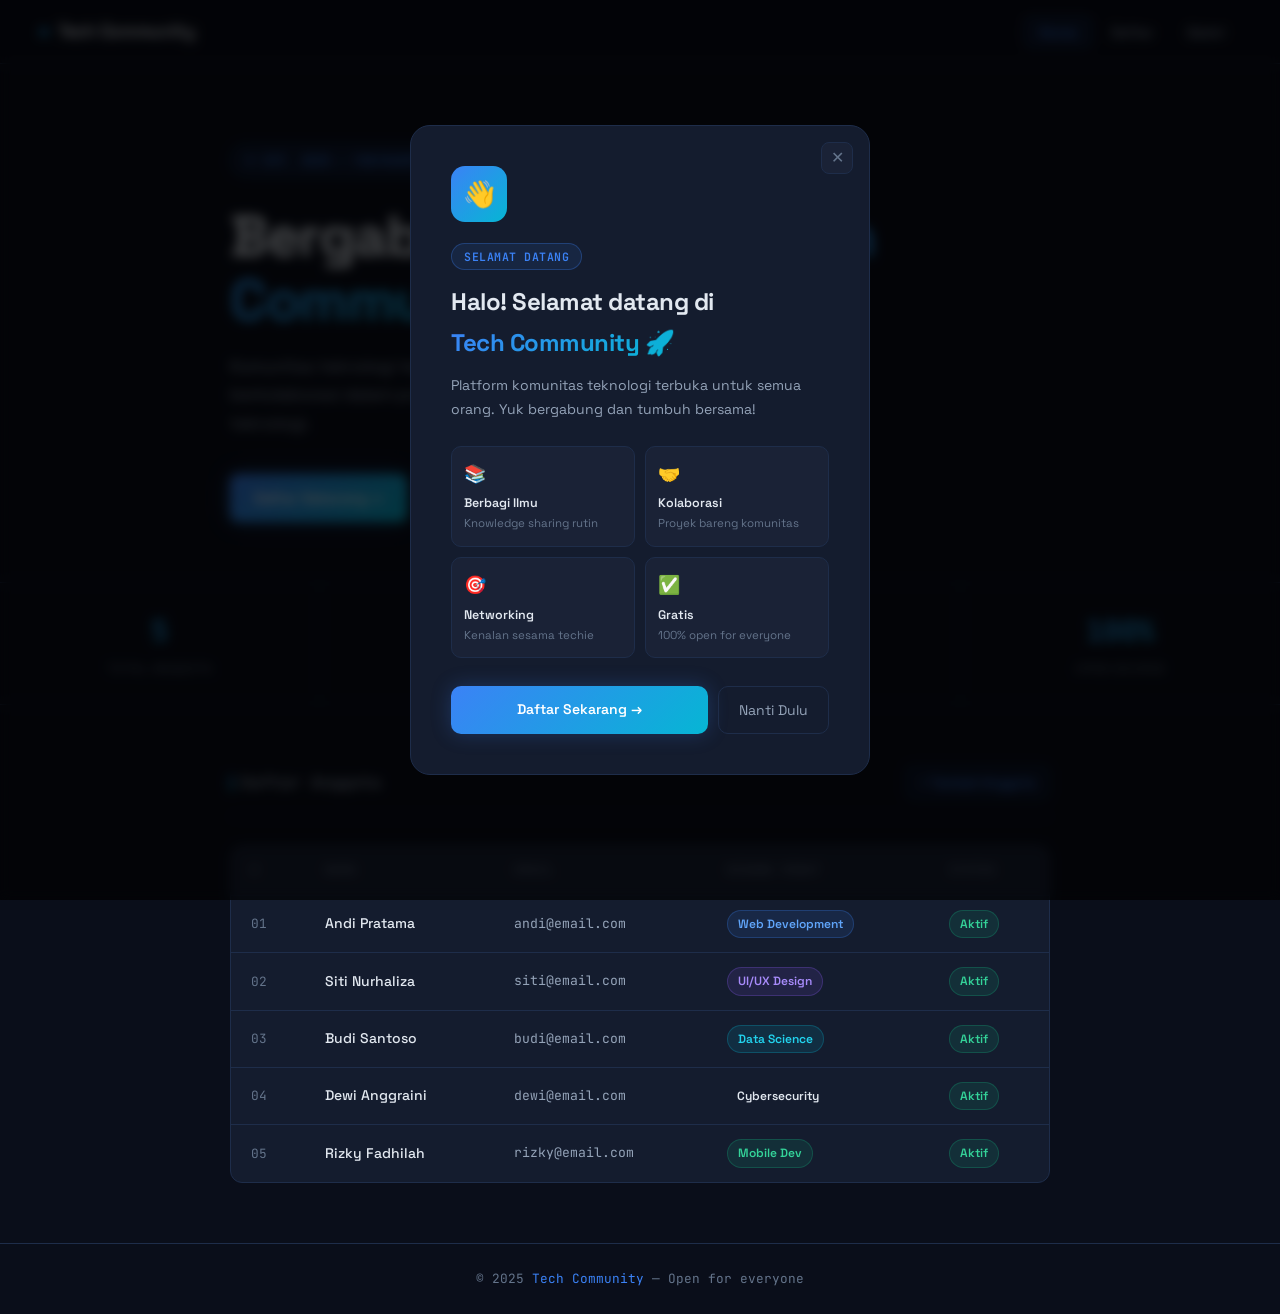
<file: index.html>
<!DOCTYPE html>
<html lang="id">
<head>
  <meta charset="UTF-8">
  <meta name="viewport" content="width=device-width, initial-scale=1.0">
  <title>Tech Community — Home</title>
  <link rel="stylesheet" href="./css/style.css">
</head>
<body>

<!-- NAVBAR -->
<nav>
  <div class="nav-brand">
    <span class="dot"></span>
    Tech Community
  </div>
  <ul class="nav-links">
    <li><a href="./index.html" class="active">Home</a></li>
    <li><a href="./form.html">Daftar</a></li>
    <li><a href="./gallery.html">Galeri</a></li>
  </ul>
</nav>

<!-- HERO -->
<section class="hero">
  <div class="hero-badge">✦ Est. 2025 — Yogyakarta, Indonesia</div>
  <h1>Bergabung dengan <span class="grad-text">Tech Community</span></h1>
  <p>Komunitas teknologi terbuka untuk semua orang. Kami berbagi ilmu, berkolaborasi dalam proyek, dan tumbuh bersama di bidang teknologi.</p>
  <div class="hero-actions">
    <a href="./form.html" class="btn btn-primary">Daftar Sekarang →</a>
    <a href="./gallery.html" class="btn btn-outline">Lihat Galeri</a>
  </div>
</section>

<!-- STATS -->
<div class="stats-bar">
  <div class="stat-item">
    <div class="num" id="totalMember">—</div>
    <div class="label">Total Anggota</div>
  </div>
  <div class="stat-item">
    <div class="num">5+</div>
    <div class="label">Bidang Keahlian</div>
  </div>
  <div class="stat-item">
    <div class="num">24</div>
    <div class="label">Proyek Aktif</div>
  </div>
  <div class="stat-item">
    <div class="num">100%</div>
    <div class="label">Open Source</div>
  </div>
</div>

<!-- TABLE SECTION -->
<div class="section">
  <div class="section-header">
    <div class="section-title">Daftar Anggota</div>
    <a href="./form.html" class="btn btn-ghost" style="font-size:0.8rem;padding:6px 14px;">+ Tambah Anggota</a>
  </div>

  <div class="table-wrap">
    <table>
      <thead>
        <tr>
          <th>#</th>
          <th>Nama</th>
          <th>Email</th>
          <th>Bidang Minat</th>
          <th>Status</th>
        </tr>
      </thead>
      <tbody id="memberTable">
        <!-- data diisi oleh JS -->
      </tbody>
    </table>
  </div>
</div>

<!-- FOOTER -->
<footer>
  <p>© 2025 <span>Tech Community</span> — Open for everyone</p>
</footer>

<!-- ===== MODAL POPUP ===== -->
<div id="modalOverlay" style="
  position:fixed;inset:0;z-index:999;
  background:rgba(0,0,0,0.7);
  backdrop-filter:blur(6px);
  display:flex;align-items:center;justify-content:center;
  padding:20px;
  animation:fadeIn 0.3s ease;">

  <div id="modalBox" style="
    background:#141c2e;
    border:1px solid #1e2d4a;
    border-radius:20px;
    padding:40px;
    max-width:460px;
    width:100%;
    position:relative;
    animation:slideUp 0.35s ease;">

    <button onclick="closeModal()" style="
      position:absolute;top:16px;right:16px;
      background:#1a2236;border:1px solid #1e2d4a;
      color:#64748b;width:32px;height:32px;
      border-radius:8px;cursor:pointer;
      font-size:16px;line-height:1;
      transition:all 0.2s;">✕</button>

    <div style="
      width:56px;height:56px;border-radius:14px;
      background:linear-gradient(135deg,#3b82f6,#06b6d4);
      display:flex;align-items:center;justify-content:center;
      font-size:26px;margin-bottom:20px;">👋</div>

    <div style="
      display:inline-block;
      background:rgba(59,130,246,0.1);
      border:1px solid rgba(59,130,246,0.3);
      color:#3b82f6;padding:3px 12px;
      border-radius:50px;font-size:0.72rem;
      font-weight:600;letter-spacing:0.5px;
      text-transform:uppercase;margin-bottom:12px;
      font-family:'JetBrains Mono',monospace;">
      Selamat Datang
    </div>

    <h2 style="
      font-size:1.5rem;font-weight:700;
      letter-spacing:-0.5px;margin-bottom:10px;
      color:#e2e8f0;">
      Halo! Selamat datang di<br>
      <span style="background:linear-gradient(135deg,#3b82f6,#06b6d4);
        -webkit-background-clip:text;-webkit-text-fill-color:transparent;
        background-clip:text;">Tech Community 🚀</span>
    </h2>

    <p style="color:#94a3b8;font-size:0.875rem;line-height:1.7;margin-bottom:24px;">
      Platform komunitas teknologi terbuka untuk semua orang. Yuk bergabung dan tumbuh bersama!
    </p>

    <div style="display:grid;grid-template-columns:1fr 1fr;gap:10px;margin-bottom:28px;">
      <div style="background:#1a2236;border:1px solid #1e2d4a;border-radius:10px;padding:12px;">
        <div style="font-size:18px;margin-bottom:4px;">📚</div>
        <div style="font-size:0.78rem;font-weight:600;color:#e2e8f0;">Berbagi Ilmu</div>
        <div style="font-size:0.72rem;color:#64748b;">Knowledge sharing rutin</div>
      </div>
      <div style="background:#1a2236;border:1px solid #1e2d4a;border-radius:10px;padding:12px;">
        <div style="font-size:18px;margin-bottom:4px;">🤝</div>
        <div style="font-size:0.78rem;font-weight:600;color:#e2e8f0;">Kolaborasi</div>
        <div style="font-size:0.72rem;color:#64748b;">Proyek bareng komunitas</div>
      </div>
      <div style="background:#1a2236;border:1px solid #1e2d4a;border-radius:10px;padding:12px;">
        <div style="font-size:18px;margin-bottom:4px;">🎯</div>
        <div style="font-size:0.78rem;font-weight:600;color:#e2e8f0;">Networking</div>
        <div style="font-size:0.72rem;color:#64748b;">Kenalan sesama techie</div>
      </div>
      <div style="background:#1a2236;border:1px solid #1e2d4a;border-radius:10px;padding:12px;">
        <div style="font-size:18px;margin-bottom:4px;">✅</div>
        <div style="font-size:0.78rem;font-weight:600;color:#e2e8f0;">Gratis</div>
        <div style="font-size:0.72rem;color:#64748b;">100% open for everyone</div>
      </div>
    </div>

    <div style="display:flex;gap:10px;">
      <a href="./form.html" onclick="closeModal()" style="
        flex:1;padding:12px;border-radius:10px;
        background:linear-gradient(135deg,#3b82f6,#06b6d4);
        color:#fff;text-decoration:none;
        font-weight:600;font-size:0.875rem;
        text-align:center;
        box-shadow:0 0 20px rgba(59,130,246,0.25);">
        Daftar Sekarang →
      </a>
      <button onclick="closeModal()" style="
        padding:12px 20px;border-radius:10px;
        background:transparent;border:1px solid #1e2d4a;
        color:#94a3b8;font-size:0.875rem;
        cursor:pointer;font-family:inherit;">
        Nanti Dulu
      </button>
    </div>
  </div>
</div>

<style>
@keyframes fadeIn { from{opacity:0} to{opacity:1} }
@keyframes slideUp { from{opacity:0;transform:translateY(24px)} to{opacity:1;transform:translateY(0)} }
</style>

<script>
  // ===== SHARED DATA STORE =====
  // Simpan & ambil dari sessionStorage agar persists antar halaman
  function getMembers() {
    const stored = sessionStorage.getItem('tc_members');
    if (stored) return JSON.parse(stored);

    // Data awal (statis)
    const defaultData = [
      { nama: 'Andi Pratama',   email: 'andi@email.com',   minat: 'Web Development' },
      { nama: 'Siti Nurhaliza', email: 'siti@email.com',   minat: 'UI/UX Design' },
      { nama: 'Budi Santoso',   email: 'budi@email.com',   minat: 'Data Science' },
      { nama: 'Dewi Anggraini', email: 'dewi@email.com',   minat: 'Cybersecurity' },
      { nama: 'Rizky Fadhilah', email: 'rizky@email.com',  minat: 'Mobile Dev' },
    ];
    sessionStorage.setItem('tc_members', JSON.stringify(defaultData));
    return defaultData;
  }

  const badgeMap = {
    'Web Development': 'badge-blue',
    'UI/UX Design':    'badge-purple',
    'Data Science':    'badge-cyan',
    'Cybersecurity':   'badge-red',
    'Mobile Dev':      'badge-green',
    'Game Dev':        'badge-yellow',
  };

  function renderTable() {
    const members = getMembers();
    const tbody = document.getElementById('memberTable');
    document.getElementById('totalMember').textContent = members.length;

    if (members.length === 0) {
      tbody.innerHTML = `<tr class="empty-row"><td colspan="5">Belum ada anggota. <a href="./form.html" style="color:var(--accent)">Daftar sekarang!</a></td></tr>`;
      return;
    }

    tbody.innerHTML = members.map((m, i) => {
      const cls = badgeMap[m.minat] || 'badge-blue';
      return `
        <tr>
          <td style="font-family:var(--mono);color:var(--text3);font-size:0.8rem;">${String(i+1).padStart(2,'0')}</td>
          <td style="font-weight:500;">${m.nama}</td>
          <td style="color:var(--text2);font-family:var(--mono);font-size:0.82rem;">${m.email}</td>
          <td><span class="badge ${cls}">${m.minat}</span></td>
          <td><span class="badge badge-green">Aktif</span></td>
        </tr>`;
    }).join('');
  }

  renderTable();

  // ===== MODAL =====
  function closeModal() {
    const overlay = document.getElementById('modalOverlay');
    overlay.style.opacity = '0';
    overlay.style.transition = 'opacity 0.2s';
    setTimeout(() => overlay.style.display = 'none', 200);
  }

  // Klik di luar modal = tutup
  document.getElementById('modalOverlay').addEventListener('click', function(e) {
    if (e.target === this) closeModal();
  });
</script>
</body>
</html>
</file>
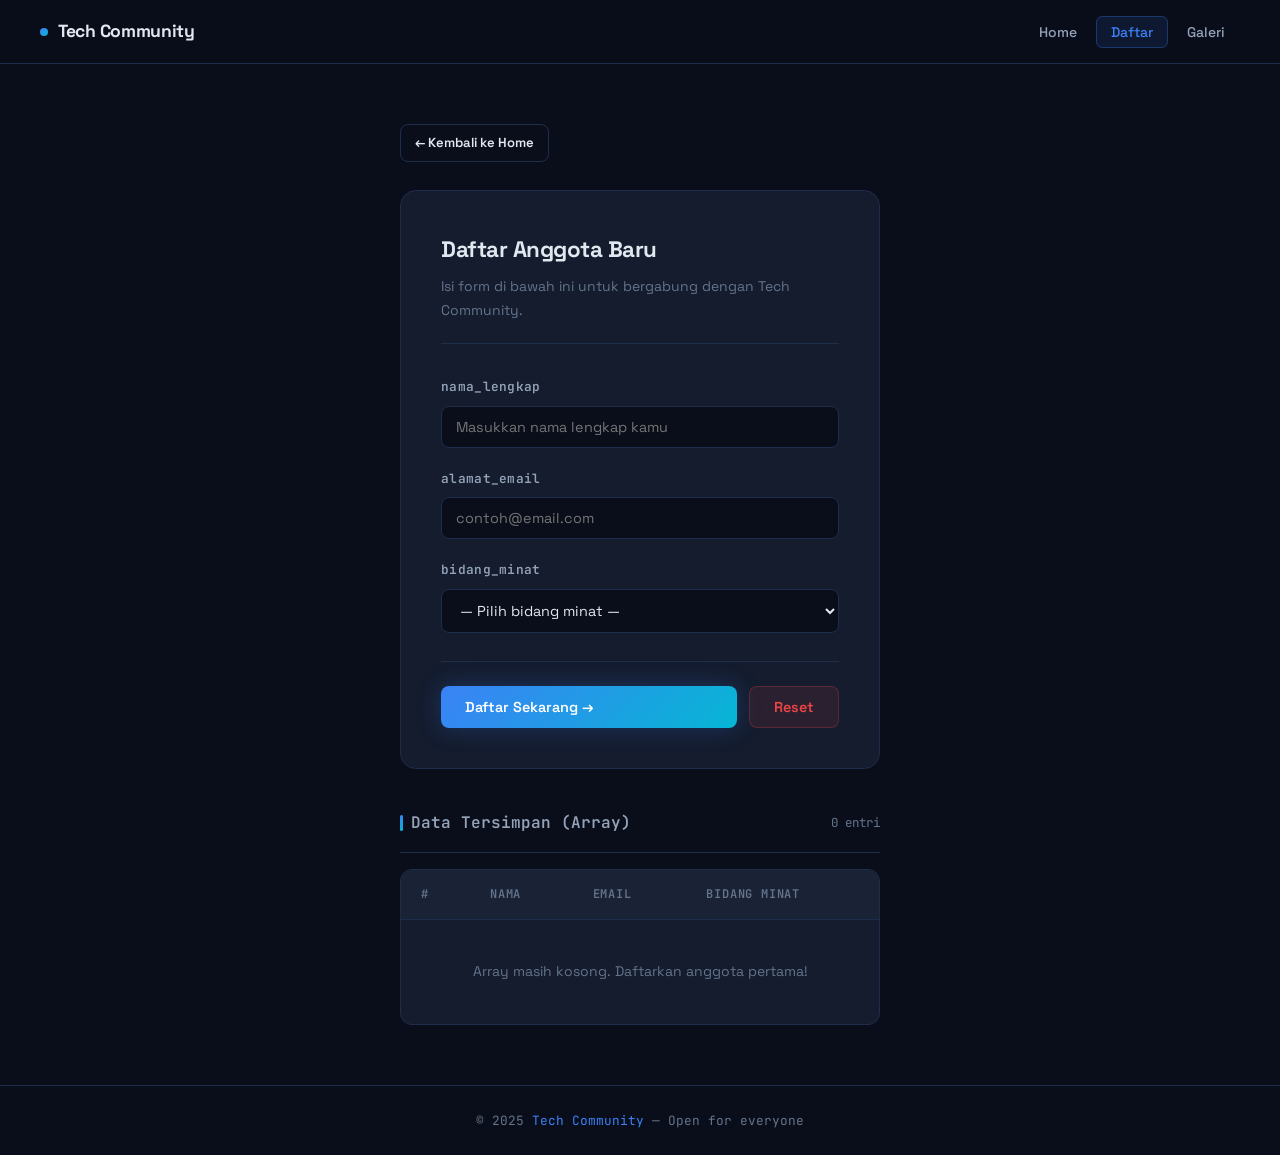
<file: form.html>
<!DOCTYPE html>
<html lang="id">
<head>
  <meta charset="UTF-8">
  <meta name="viewport" content="width=device-width, initial-scale=1.0">
  <title>Tech Community — Daftar Anggota</title>
  <link rel="stylesheet" href="./css/style.css">
</head>
<body>

<!-- NAVBAR -->
<nav>
  <div class="nav-brand">
    <span class="dot"></span>
    Tech Community
  </div>
  <ul class="nav-links">
    <li><a href="./index.html">Home</a></li>
    <li><a href="./form.html" class="active">Daftar</a></li>
    <li><a href="./gallery.html">Galeri</a></li>
  </ul>
</nav>

<!-- FORM -->
<div class="form-container">

  <div style="margin-bottom:28px;">
    <a href="./index.html" class="btn btn-outline" style="font-size:0.82rem;padding:7px 14px;">← Kembali ke Home</a>
  </div>

  <div class="form-card">
    <div class="form-header">
      <h2>Daftar Anggota Baru</h2>
      <p>Isi form di bawah ini untuk bergabung dengan Tech Community.</p>
    </div>

    <form id="registerForm" onsubmit="submitForm(event)">

      <div class="form-group">
        <label for="nama">nama_lengkap</label>
        <input type="text" id="nama" placeholder="Masukkan nama lengkap kamu" required>
      </div>

      <div class="form-group">
        <label for="email">alamat_email</label>
        <input type="email" id="email" placeholder="contoh@email.com" required>
      </div>

      <div class="form-group">
        <label for="minat">bidang_minat</label>
        <select id="minat" required>
          <option value="" disabled selected>— Pilih bidang minat —</option>
          <option value="Web Development">💻 Web Development</option>
          <option value="Mobile Dev">📱 Mobile Dev</option>
          <option value="UI/UX Design">🎨 UI/UX Design</option>
          <option value="Data Science">📊 Data Science</option>
          <option value="Cybersecurity">🔐 Cybersecurity</option>
          <option value="Game Dev">🎮 Game Dev</option>
        </select>
      </div>

      <div class="form-actions">
        <button type="submit" class="btn btn-primary" style="flex:1;">Daftar Sekarang →</button>
        <button type="button" class="btn btn-danger" onclick="resetForm()">Reset</button>
      </div>
    </form>

    <!-- RESULT BOX -->
    <div class="result-box" id="resultBox">
      <strong>✓ Pendaftaran Berhasil</strong>
      <div id="resultContent"></div>
    </div>
  </div>

  <!-- PREVIEW TABLE -->
  <div style="margin-top:40px;" id="previewSection">
    <div class="section-header" style="margin-bottom:16px;">
      <div class="section-title">Data Tersimpan (Array)</div>
      <span id="countBadge" style="font-size:0.78rem;font-family:var(--mono);color:var(--text3);"></span>
    </div>
    <div class="table-wrap">
      <table>
        <thead>
          <tr>
            <th>#</th>
            <th>Nama</th>
            <th>Email</th>
            <th>Bidang Minat</th>
          </tr>
        </thead>
        <tbody id="previewTable"></tbody>
      </table>
    </div>
  </div>

</div>

<!-- FOOTER -->
<footer>
  <p>© 2025 <span>Tech Community</span> — Open for everyone</p>
</footer>

<script>
  // ===== ARRAY penyimpanan sementara =====
  let membersArray = [];

  // Load dari sessionStorage jika ada
  function loadFromStorage() {
    const stored = sessionStorage.getItem('tc_members');
    if (stored) membersArray = JSON.parse(stored);
  }

  function saveToStorage() {
    sessionStorage.setItem('tc_members', JSON.stringify(membersArray));
  }

  // ===== SUBMIT FORM =====
  function submitForm(event) {
    event.preventDefault();

    const nama  = document.getElementById('nama').value.trim();
    const email = document.getElementById('email').value.trim();
    const minat = document.getElementById('minat').value;

    // Buat objek data
    const newMember = { nama, email, minat };

    // Simpan ke array
    membersArray.push(newMember);
    saveToStorage();

    // Tampilkan alert
    alert(`✅ Pendaftaran Berhasil!\n\nNama   : ${nama}\nEmail  : ${email}\nMinat  : ${minat}\n\nKamu kini terdaftar sebagai anggota Tech Community! 🎉`);

    // Tampilkan hasil di bawah form
    const resultBox = document.getElementById('resultBox');
    document.getElementById('resultContent').innerHTML = `
      <div style="display:grid;gap:4px;margin-top:4px;">
        <div><span style="color:var(--text3);font-size:0.78rem;font-family:var(--mono);">NAMA &nbsp;&nbsp;</span> ${nama}</div>
        <div><span style="color:var(--text3);font-size:0.78rem;font-family:var(--mono);">EMAIL &nbsp;</span> ${email}</div>
        <div><span style="color:var(--text3);font-size:0.78rem;font-family:var(--mono);">MINAT &nbsp;</span> ${minat}</div>
      </div>`;
    resultBox.classList.add('show');

    // Update tabel preview
    renderPreview();

    // Reset form
    event.target.reset();
  }

  function resetForm() {
    document.getElementById('registerForm').reset();
    document.getElementById('resultBox').classList.remove('show');
  }

  // ===== RENDER PREVIEW TABLE =====
  function renderPreview() {
    const tbody = document.getElementById('previewTable');
    document.getElementById('countBadge').textContent = `${membersArray.length} entri`;

    if (membersArray.length === 0) {
      tbody.innerHTML = `<tr class="empty-row"><td colspan="4">Array masih kosong. Daftarkan anggota pertama!</td></tr>`;
      return;
    }

    tbody.innerHTML = membersArray.map((m, i) => `
      <tr>
        <td style="font-family:var(--mono);color:var(--text3);font-size:0.8rem;">${String(i+1).padStart(2,'0')}</td>
        <td style="font-weight:500;">${m.nama}</td>
        <td style="color:var(--text2);font-family:var(--mono);font-size:0.82rem;">${m.email}</td>
        <td>${m.minat}</td>
      </tr>`).join('');
  }

  // Init
  loadFromStorage();
  renderPreview();
</script>
</body>
</html>
</file>
<file: css/style.css>
@import url('https://fonts.googleapis.com/css2?family=Space+Grotesk:wght@300;400;500;600;700&family=JetBrains+Mono:wght@400;600&display=swap');

:root {
  --bg: #0a0e1a;
  --bg2: #111827;
  --bg3: #1a2236;
  --card: #141c2e;
  --border: #1e2d4a;
  --accent: #3b82f6;
  --accent2: #06b6d4;
  --accent3: #8b5cf6;
  --green: #10b981;
  --yellow: #f59e0b;
  --red: #ef4444;
  --text: #e2e8f0;
  --text2: #94a3b8;
  --text3: #64748b;
  --grad: linear-gradient(135deg, #3b82f6, #06b6d4);
  --grad2: linear-gradient(135deg, #8b5cf6, #3b82f6);
  --font: 'Space Grotesk', sans-serif;
  --mono: 'JetBrains Mono', monospace;
}

* { margin: 0; padding: 0; box-sizing: border-box; }

body {
  font-family: var(--font);
  background: var(--bg);
  color: var(--text);
  line-height: 1.7;
  min-height: 100vh;
}

/* SCROLLBAR */
::-webkit-scrollbar { width: 6px; }
::-webkit-scrollbar-track { background: var(--bg); }
::-webkit-scrollbar-thumb { background: var(--border); border-radius: 3px; }

/* ===== NAVBAR ===== */
nav {
  position: sticky;
  top: 0;
  z-index: 100;
  background: rgba(10, 14, 26, 0.85);
  backdrop-filter: blur(16px);
  border-bottom: 1px solid var(--border);
  padding: 0 40px;
  display: flex;
  align-items: center;
  justify-content: space-between;
  height: 64px;
}

.nav-brand {
  font-size: 1.1rem;
  font-weight: 700;
  letter-spacing: -0.3px;
  display: flex;
  align-items: center;
  gap: 10px;
}

.nav-brand .dot {
  width: 8px; height: 8px;
  background: var(--grad);
  border-radius: 50%;
  display: inline-block;
  animation: pulse 2s infinite;
}

@keyframes pulse {
  0%, 100% { opacity: 1; transform: scale(1); }
  50% { opacity: 0.5; transform: scale(1.3); }
}

.nav-links { display: flex; gap: 4px; list-style: none; }

.nav-links a {
  color: var(--text2);
  text-decoration: none;
  font-size: 0.875rem;
  font-weight: 500;
  padding: 6px 14px;
  border-radius: 6px;
  transition: all 0.2s;
  border: 1px solid transparent;
}

.nav-links a:hover { color: var(--text); background: var(--bg3); }
.nav-links a.active {
  color: var(--accent);
  background: rgba(59, 130, 246, 0.1);
  border-color: rgba(59, 130, 246, 0.3);
}

/* ===== HERO ===== */
.hero {
  padding: 80px 40px 60px;
  max-width: 900px;
  margin: 0 auto;
}

.hero-badge {
  display: inline-flex;
  align-items: center;
  gap: 8px;
  background: rgba(59,130,246,0.1);
  border: 1px solid rgba(59,130,246,0.3);
  color: var(--accent);
  padding: 5px 14px;
  border-radius: 50px;
  font-size: 0.78rem;
  font-weight: 600;
  font-family: var(--mono);
  letter-spacing: 0.5px;
  margin-bottom: 28px;
  text-transform: uppercase;
}

.hero h1 {
  font-size: clamp(2.2rem, 5vw, 3.6rem);
  font-weight: 700;
  line-height: 1.1;
  letter-spacing: -1.5px;
  margin-bottom: 20px;
}

.hero h1 .grad-text {
  background: var(--grad);
  -webkit-background-clip: text;
  -webkit-text-fill-color: transparent;
  background-clip: text;
}

.hero p {
  font-size: 1.05rem;
  color: var(--text2);
  max-width: 560px;
  margin-bottom: 36px;
}

.hero-actions { display: flex; gap: 12px; flex-wrap: wrap; }

/* ===== BUTTONS ===== */
.btn {
  display: inline-flex;
  align-items: center;
  gap: 8px;
  padding: 11px 24px;
  border-radius: 8px;
  font-family: var(--font);
  font-size: 0.9rem;
  font-weight: 600;
  text-decoration: none;
  cursor: pointer;
  transition: all 0.2s;
  border: none;
}

.btn-primary {
  background: var(--grad);
  color: #fff;
  box-shadow: 0 0 24px rgba(59,130,246,0.25);
}

.btn-primary:hover {
  transform: translateY(-2px);
  box-shadow: 0 0 32px rgba(59,130,246,0.4);
}

.btn-outline {
  background: transparent;
  color: var(--text);
  border: 1px solid var(--border);
}

.btn-outline:hover {
  background: var(--bg3);
  border-color: var(--text3);
}

.btn-ghost {
  background: rgba(59,130,246,0.08);
  color: var(--accent);
  border: 1px solid rgba(59,130,246,0.2);
}

.btn-ghost:hover { background: rgba(59,130,246,0.15); }

.btn-danger {
  background: rgba(239,68,68,0.1);
  color: var(--red);
  border: 1px solid rgba(239,68,68,0.25);
}

.btn-danger:hover { background: rgba(239,68,68,0.2); }

/* ===== STATS BAR ===== */
.stats-bar {
  display: flex;
  gap: 1px;
  background: var(--border);
  border-top: 1px solid var(--border);
  border-bottom: 1px solid var(--border);
}

.stat-item {
  flex: 1;
  padding: 24px;
  background: var(--bg);
  text-align: center;
}

.stat-item .num {
  font-size: 1.8rem;
  font-weight: 700;
  background: var(--grad);
  -webkit-background-clip: text;
  -webkit-text-fill-color: transparent;
  background-clip: text;
  font-family: var(--mono);
}

.stat-item .label {
  font-size: 0.8rem;
  color: var(--text3);
  margin-top: 2px;
  text-transform: uppercase;
  letter-spacing: 0.5px;
}

/* ===== SECTION ===== */
.section { padding: 60px 40px; max-width: 900px; margin: 0 auto; }

.section-header {
  display: flex;
  align-items: center;
  justify-content: space-between;
  margin-bottom: 28px;
  padding-bottom: 16px;
  border-bottom: 1px solid var(--border);
}

.section-title {
  font-size: 1rem;
  font-weight: 600;
  font-family: var(--mono);
  color: var(--text2);
  display: flex;
  align-items: center;
  gap: 8px;
}

.section-title::before {
  content: '';
  width: 3px; height: 16px;
  background: var(--grad);
  border-radius: 2px;
}

/* ===== TABLE ===== */
.table-wrap {
  background: var(--card);
  border: 1px solid var(--border);
  border-radius: 12px;
  overflow: hidden;
}

table { width: 100%; border-collapse: collapse; }

thead tr {
  background: var(--bg3);
  border-bottom: 1px solid var(--border);
}

th {
  padding: 14px 20px;
  text-align: left;
  font-size: 0.75rem;
  font-weight: 600;
  color: var(--text3);
  font-family: var(--mono);
  text-transform: uppercase;
  letter-spacing: 0.8px;
}

td {
  padding: 14px 20px;
  font-size: 0.875rem;
  border-bottom: 1px solid var(--border);
  color: var(--text);
}

tbody tr:last-child td { border-bottom: none; }

tbody tr {
  transition: background 0.15s;
}

tbody tr:hover { background: rgba(59,130,246,0.04); }

.badge {
  display: inline-block;
  padding: 3px 10px;
  border-radius: 50px;
  font-size: 0.75rem;
  font-weight: 600;
}

.badge-blue { background: rgba(59,130,246,0.12); color: #60a5fa; border: 1px solid rgba(59,130,246,0.25); }
.badge-cyan { background: rgba(6,182,212,0.12); color: #22d3ee; border: 1px solid rgba(6,182,212,0.25); }
.badge-purple { background: rgba(139,92,246,0.12); color: #a78bfa; border: 1px solid rgba(139,92,246,0.25); }
.badge-green { background: rgba(16,185,129,0.12); color: #34d399; border: 1px solid rgba(16,185,129,0.25); }
.badge-yellow { background: rgba(245,158,11,0.12); color: #fbbf24; border: 1px solid rgba(245,158,11,0.25); }

.empty-row td {
  text-align: center;
  padding: 40px;
  color: var(--text3);
  font-size: 0.875rem;
}

/* ===== FORM PAGE ===== */
.form-container {
  max-width: 560px;
  margin: 60px auto;
  padding: 0 40px;
}

.form-card {
  background: var(--card);
  border: 1px solid var(--border);
  border-radius: 16px;
  padding: 40px;
}

.form-header {
  margin-bottom: 32px;
  padding-bottom: 20px;
  border-bottom: 1px solid var(--border);
}

.form-header h2 {
  font-size: 1.4rem;
  font-weight: 700;
  letter-spacing: -0.5px;
  margin-bottom: 6px;
}

.form-header p { font-size: 0.875rem; color: var(--text3); }

.form-group { margin-bottom: 20px; }

label {
  display: block;
  font-size: 0.8rem;
  font-weight: 600;
  color: var(--text2);
  font-family: var(--mono);
  margin-bottom: 8px;
  letter-spacing: 0.3px;
}

input[type="text"],
input[type="email"],
select,
textarea {
  width: 100%;
  background: var(--bg);
  border: 1px solid var(--border);
  border-radius: 8px;
  padding: 11px 14px;
  font-family: var(--font);
  font-size: 0.9rem;
  color: var(--text);
  transition: border-color 0.2s, box-shadow 0.2s;
  outline: none;
}

input:focus, select:focus, textarea:focus {
  border-color: var(--accent);
  box-shadow: 0 0 0 3px rgba(59,130,246,0.1);
}

select option { background: var(--bg2); }

.form-actions {
  display: flex;
  gap: 12px;
  margin-top: 28px;
  padding-top: 24px;
  border-top: 1px solid var(--border);
}

/* RESULT BOX */
.result-box {
  margin-top: 20px;
  padding: 16px 20px;
  background: rgba(16,185,129,0.08);
  border: 1px solid rgba(16,185,129,0.25);
  border-radius: 10px;
  font-size: 0.875rem;
  color: #34d399;
  display: none;
}

.result-box.show { display: block; }

.result-box strong {
  display: block;
  margin-bottom: 8px;
  font-size: 0.8rem;
  font-family: var(--mono);
  text-transform: uppercase;
  letter-spacing: 0.5px;
  color: var(--green);
}

/* ===== GALLERY PAGE ===== */
.gallery-container {
  max-width: 900px;
  margin: 0 auto;
  padding: 60px 40px;
}

.media-grid {
  display: grid;
  grid-template-columns: 1fr 1fr;
  gap: 20px;
  margin-bottom: 20px;
}

.media-card {
  background: var(--card);
  border: 1px solid var(--border);
  border-radius: 16px;
  overflow: hidden;
  transition: border-color 0.2s;
}

.media-card:hover { border-color: var(--text3); }

.media-card.full { grid-column: 1 / -1; }

.media-card-header {
  padding: 16px 20px;
  border-bottom: 1px solid var(--border);
  display: flex;
  align-items: center;
  gap: 10px;
}

.media-card-header .icon {
  width: 28px; height: 28px;
  border-radius: 6px;
  display: flex;
  align-items: center;
  justify-content: center;
  font-size: 14px;
}

.icon-img { background: rgba(139,92,246,0.15); }
.icon-vid { background: rgba(239,68,68,0.15); }
.icon-aud { background: rgba(16,185,129,0.15); }

.media-card-header span {
  font-size: 0.8rem;
  font-weight: 600;
  font-family: var(--mono);
  color: var(--text2);
}

.media-card-body { padding: 20px; }

.gallery-img {
  width: 100%;
  height: 220px;
  object-fit: cover;
  border-radius: 8px;
  display: block;
  transition: transform 0.3s;
}

.gallery-img:hover { transform: scale(1.02); }

.img-controls {
  display: flex;
  gap: 8px;
  margin-top: 12px;
  flex-wrap: wrap;
}

.img-thumb {
  width: 44px; height: 44px;
  border-radius: 6px;
  border: 2px solid var(--border);
  cursor: pointer;
  object-fit: cover;
  transition: border-color 0.2s;
}

.img-thumb:hover, .img-thumb.active { border-color: var(--accent); }

.iframe-wrap {
  position: relative;
  padding-bottom: 56.25%;
  height: 0;
  border-radius: 8px;
  overflow: hidden;
}

.iframe-wrap iframe {
  position: absolute;
  top: 0; left: 0;
  width: 100%; height: 100%;
  border: none;
}

.audio-player {
  background: var(--bg);
  border: 1px solid var(--border);
  border-radius: 10px;
  padding: 20px;
}

.audio-info {
  display: flex;
  align-items: center;
  gap: 14px;
  margin-bottom: 16px;
}

.audio-cover {
  width: 48px; height: 48px;
  border-radius: 8px;
  background: var(--grad2);
  display: flex;
  align-items: center;
  justify-content: center;
  font-size: 20px;
  flex-shrink: 0;
}

.audio-meta strong {
  display: block;
  font-size: 0.9rem;
  font-weight: 600;
}

.audio-meta span {
  font-size: 0.8rem;
  color: var(--text3);
}

audio { display: none; }

.audio-controls {
  display: flex;
  gap: 8px;
  align-items: center;
}

.play-btn {
  width: 40px; height: 40px;
  border-radius: 50%;
  background: var(--grad);
  border: none;
  color: #fff;
  font-size: 16px;
  cursor: pointer;
  display: flex;
  align-items: center;
  justify-content: center;
  transition: transform 0.2s, box-shadow 0.2s;
  flex-shrink: 0;
}

.play-btn:hover {
  transform: scale(1.08);
  box-shadow: 0 0 20px rgba(59,130,246,0.4);
}

.progress-wrap {
  flex: 1;
  height: 4px;
  background: var(--border);
  border-radius: 2px;
  cursor: pointer;
  position: relative;
}

.progress-fill {
  height: 100%;
  background: var(--grad);
  border-radius: 2px;
  width: 0%;
  transition: width 0.1s;
}

.time-display {
  font-family: var(--mono);
  font-size: 0.75rem;
  color: var(--text3);
  min-width: 50px;
  text-align: right;
}

/* ===== FOOTER ===== */
footer {
  border-top: 1px solid var(--border);
  padding: 24px 40px;
  text-align: center;
  font-size: 0.8rem;
  color: var(--text3);
  font-family: var(--mono);
}

footer span { color: var(--accent); }

/* ===== RESPONSIVE ===== */
@media (max-width: 768px) {
  nav { padding: 0 20px; }
  .hero, .section { padding: 48px 20px; }
  .hero h1 { font-size: 2rem; }
  .stats-bar { flex-direction: column; gap: 0; }
  .form-container { padding: 0 20px; margin: 40px auto; }
  .form-card { padding: 24px 20px; }
  .gallery-container { padding: 40px 20px; }
  .media-grid { grid-template-columns: 1fr; }
  .media-card.full { grid-column: 1; }
  footer { padding: 20px; }
}
</file>
